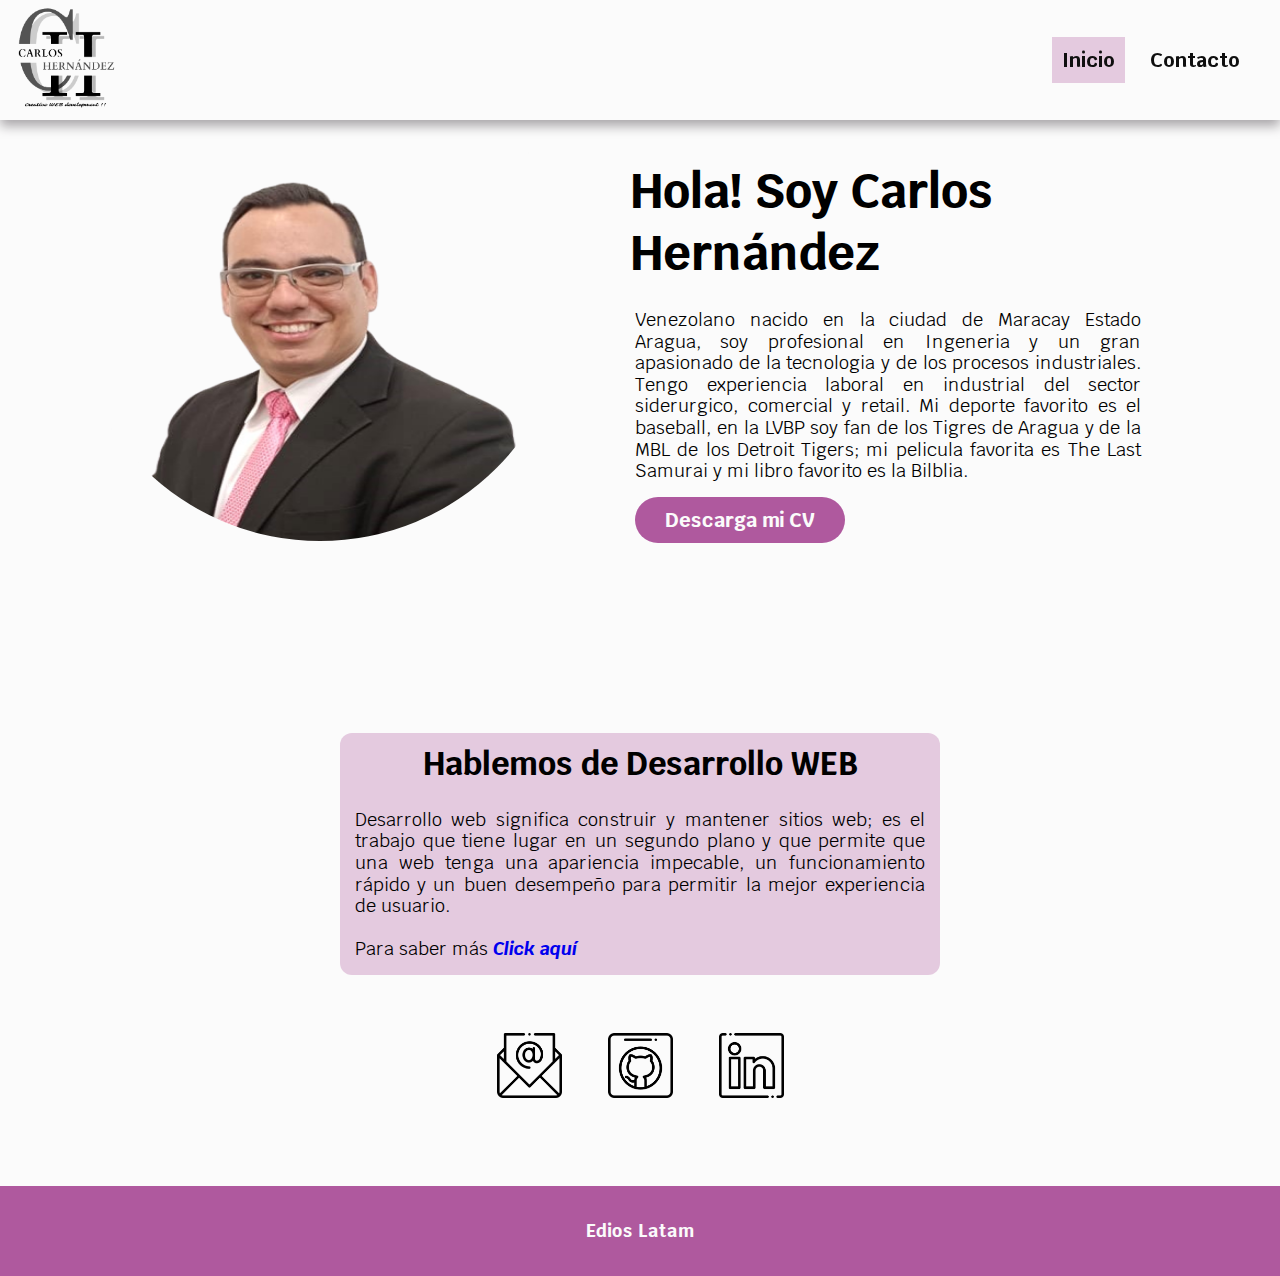
<file: index.html>
<!DOCTYPE html>
<html lang="en">
<head>
    <meta charset="UTF-8">
    <meta http-equiv="X-UA-Compatible" content="IE=edge">
    <meta name="viewport" content="width=device-width, initial-scale=1.0">
    <title>Carlos Hernandez</title>
    <link href="https://fonts.googleapis.com/css2?family=Krub:wght@400;700&display=swap" rel="stylesheet"> 
    <link rel="preload" href="css/style.css" as="style">
    <link rel="stylesheet" href="css/style.css">
    
</head>
<body>
    <hearder class="header">

        <a href="index.html"><img src="img/logo_carlos2.1..png"alt="logo_carlos" class="logo"></a>
                     
        <nav>
            <ul>
                <lin class="navbar">
                    <a href="index.html" class="navbar-link">Inicio</a>
                    <a href="Contacto.html" class="navbar-link">Contacto</a>
                </li>
            </ul>
            
        </nav>
    </hearder>

    <main class="contairner_principal">
            <div class="container_main">
               <div class="container_foto">
                    <div class="foto">
                        <img src="img/foto_carlos.png" alt="foto_carlos" class="foto_main">
                    </div>
                        <div class="container_section-boton">
                            <section class="main">
                                <h1>Hola! Soy Carlos Hernández</h1>
                                <p>Venezolano nacido en la ciudad de Maracay Estado Aragua, soy profesional en Ingeneria y un gran apasionado de la tecnologia y de los procesos industriales. Tengo experiencia laboral en industrial del sector siderurgico, comercial y retail. Mi deporte favorito es el baseball, en la LVBP soy fan de los Tigres de Aragua y de la MBL de los Detroit Tigers; mi pelicula favorita es The Last Samurai y mi libro favorito es la Bilblia. 
                                    </p>
                            </section>
                        
                            <div class="boton">
                                <a href="document/CV_Carlos_Hernandez_2023 (2) (1).pdf" class="boton-link">Descarga mi CV</a>
                            </div>
                        </div>
                </div>
                   
                <section class="main2">
                    <h2>Hablemos de Desarrollo WEB</h2>
                    <p>Desarrollo web significa construir y mantener sitios web; es el trabajo que tiene lugar en un segundo plano y que permite que una web tenga una apariencia impecable, un funcionamiento rápido y un buen desempeño para permitir la mejor experiencia de usuario. <br><br> Para saber más <a href="https://blog.openclassrooms.com/es/2017/09/11/que-es-el-desarrollo-web/"><span>Click aquí</span></a>
                    </p>
                </section>
            </div>
        
            <nav class="container_icono">
                <ul>
                    <li>
                        <a href="mailto:carloshernandezduran17@gmail.com">
                            <img src="img/mail.png" alt="" class="icono-link  ">
                        </a>
                        <a href="https://github.com/">
                            <img src="img/github.png" alt="" class="icono-link green-bg">
                        </a>
                        <a href="https://www.linkedin.com/">
                            <img src="img/linkedin.png" alt="" class="icono-link blue-bg">
                        </a>
                    </li>
                </ul>
            </nav>
    </main>

    <footer class="finpag">
        <p>Edios Latam</p>
    </footer>       
</body>
<script src="JS/Main.js"></script>
</html>
</file>
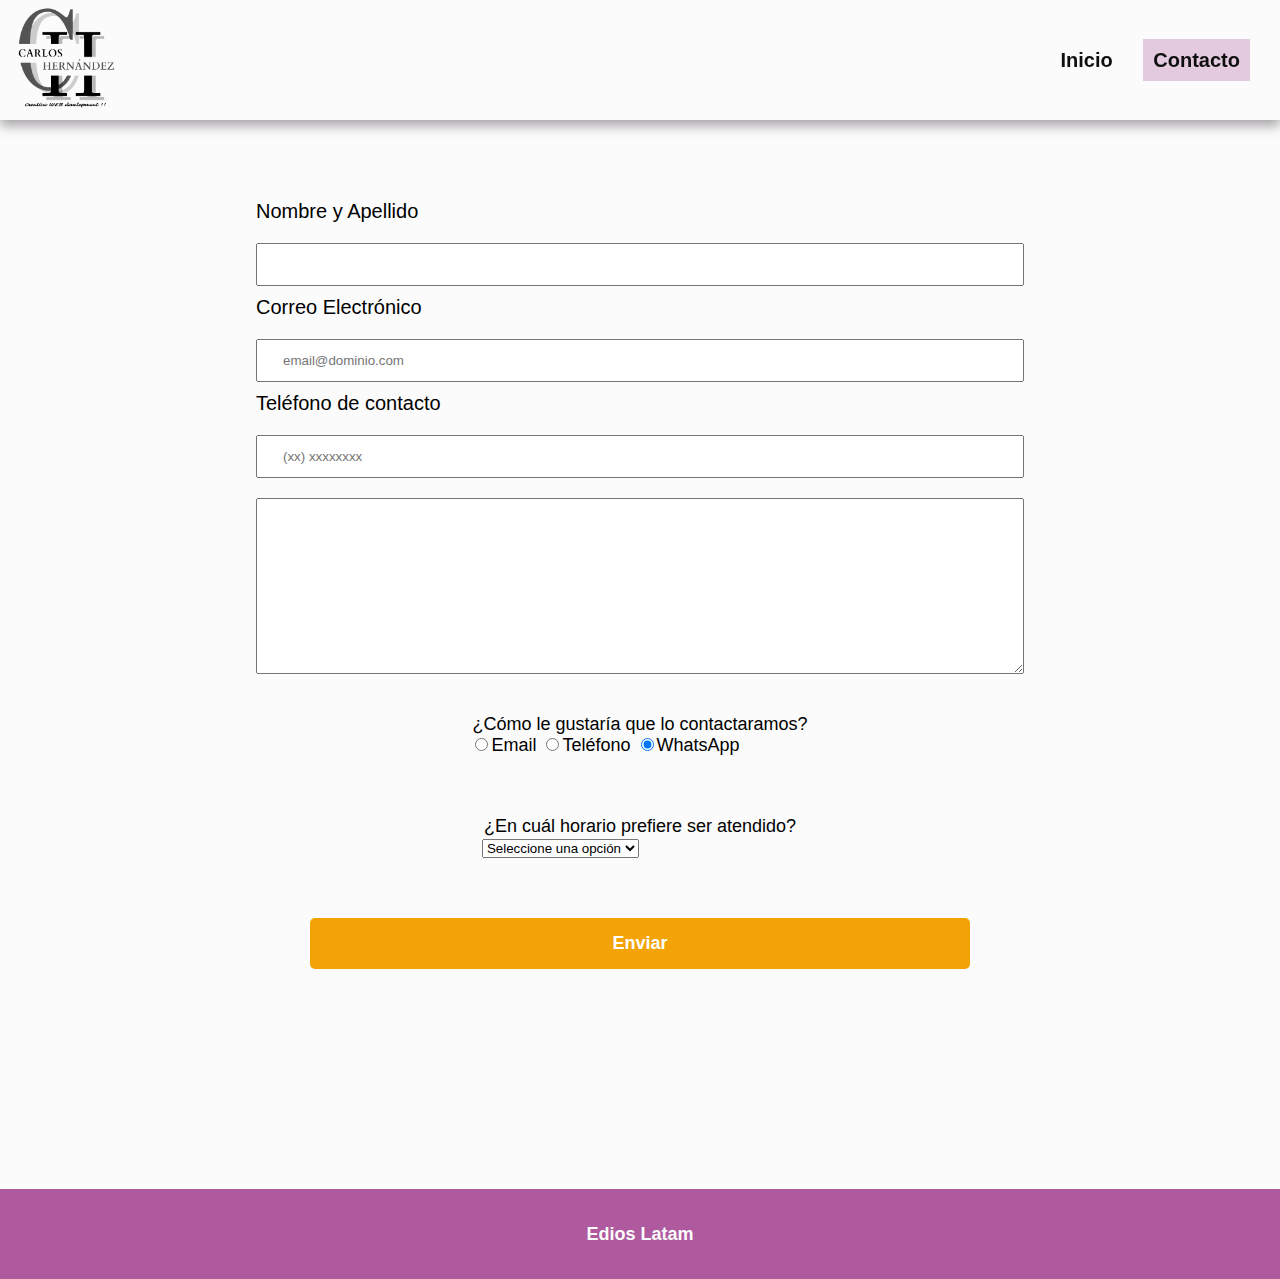
<file: Contacto.html>
<!DOCTYPE html>
<html lang="en">
<head>
    <meta charset="UTF-8">
    <meta http-equiv="X-UA-Compatible" content="IE=edge">
    <meta name="viewport" content="width=device-width, initial-scale=1.0">
    <title>Carlos Hernández contacto</title>
    <link rel="stylesheet" href="css/style.css">
</head>
<body>
    <header class="header">

        <a href="index.html"><img src="img/logo_carlos2.1..png"alt="logo_carlos" class="logo"></a>
                     
        <nav class="navbar">
            <ul>
                <li>
                    <a href="index.html" class="navbar-link">Inicio</a>
                    <a href="Contacto.html" class="navbar-link">Contacto</a>
                </li>
            </ul>
            
        </nav>
    </header> 
    
    <main class="construccion">
        <div class="container_form">
        <form >
            <label for="nombres y apellidos">Nombre y Apellido</label>
            <input type="text" id="nombres y apellidos" class="input-principal" required>

            <label for="correo electronico">Correo Electrónico</label>
            <input type="email" id="correo electronico" class="input-principal" required placeholder="email@dominio.com">

            <label for="telefono">Teléfono de contacto</label>
            <input type="tel" id="telefono" class="input-principal" required placeholder="(xx) xxxxxxxx">
            
            <label for="mensaje"></label>
            <textarea name="" id="mensaje" cols="70" rows="10" class="input-principal"></textarea>
        </div>
            <fieldset class="medios_contacto">
                <legend>¿Cómo le gustaría que lo contactaramos?</legend>
                <label for="radio-email"><input type="radio" name="contacto" value="Email" id="radio-email">Email</label>             
                <label for="radio-telefono"><input type="radio" name="contacto" value="Teléfono" id="radio-telefono">Teléfono</label>
                <label for="radio-WhatsApp"><input type="radio" name="contacto" value="WhatsApp" id="radio-WhatsAap" checked>WhatsApp</label>
            </fieldset>
            <fieldset class="horario_contacto">
                <legend>¿En cuál horario prefiere ser atendido?</legend>
                <select>
                    <option>Seleccione una opción</option>
                    <option>Mañana</option>
                    <option>Tarde</option>
                    <option>Noche</option>
                </select>
            </fieldset>
        </form>
        
        <input type="submit" value="Enviar" class="boton_enviar">
        


    </main>
    
    <footer class="finpag">
        <p>Edios Latam</p>
    </footer>     
</body>
<script src="JS/Main.js"></script>
</html>
</file>
<file: css/style.css>
:root{
    --oscuro: #0f0f0f;
    --primario: #fbfbfb; 
    --secundario:#af599e;
    --alterno: rgba(175, 89, 158, 0.3);
}

html {
    box-sizing: border-box;
    font-size: 62.5%;
}
*, *:before, *:after {
    box-sizing: inherit;
}
body {
    background-color: var(--primario);
    font-size: 1.8rem;
    font-family: 'Krub', sans-serif;
    margin: 0;
}
main{
    max-width: 120rem;
}

ul {
    list-style: none;
    padding: 0;
}

a {
    text-decoration: none;
}

span{
    font-size: 1.8rem;
    font-style: italic;
    font-weight: 700;
}

.newcolor {
    background-color: rgba(175, 89, 158, 0.3)
}

.header {
    background-color: #fbfbfb;
    display: flex;
    justify-content: space-between;
    align-items: center;
    margin-right: 5rem;
    box-shadow: 0px 6px 11px 0px rgba(168,165,168,1);
    position: fixed;    
    left: 0;
    top: 0;
    width: 100%;
    height: 9rem;
}


.logo{
    padding-top: 0.5rem;
    padding-left: 1.5rem;
    height: 9rem;
    width: 9rem;
}
.navbar {
    display: flex ;
    justify-content: center;
    align-items: center;
    font-size: 1.6rem;
    font-weight: bold;
    padding-right: 1.5rem;
}

.navbar u li {
    display: inline-block;
    margin: 0 5px;
    width: 5rem;
    height: 5rem;
    text-align: center;
}

.navbar-link {
    padding: 1rem;
    margin-right: 1.5rem;
    text-decoration: none;
    color: var(--oscuro);
}

/*.navbar-link:hover {
    background: var(--alterno);
    transition: background-color 0.6s;
    
}*/


/*style main -- foto*/
.foto {
    display: flex;
    justify-content: center;
    align-items: center;
}
.foto_main {
    background-color: #fbfbfb;
    padding: 0;
    height: 40rem;
    width: 40rem;
    border-radius: 20rem;
}

/* style manin -- Sections*/

.main {
    padding: 0;
    margin: 1rem 1rem;
    display: flex;
    flex-direction: column;
    justify-content: center;
}

.main p {
    font-size: 1.8rem;
    text-align: justify;
    padding: 0.5rem;
    margin: 1rem 1rem;
    line-height: 1.2;
}
.main h1 {
    margin: 1rem 1rem;
    text-align: center;
    font-size: 3.6rem;
}

.main2 {
    background-color: var(--alterno);
    padding: 0;
    margin: 10rem 1rem 0 1rem;
    display: flex;
    flex-direction: column;
    justify-content: center;
    border-radius: 1.2rem;
}

.main2 p {
    
    font-size: 1.8rem;
    text-align: justify;
    padding: .5rem;
    margin: 1rem 1rem;
    line-height: 1.2;
}


.main2 h2 {
    
    margin: 1rem 1rem;
    text-align: center;
    font-size: 2.8rem;
}

.boton {
    padding: 0;
    text-align: center;
    margin-bottom: 5rem;
}
.boton-link {
    background-color:#af599e;
    padding: 1rem 3rem;
    border-radius: 3rem;
    text-decoration: none;
    font-size: 2rem;
    color: var(--primario);
    font-weight: bold;
}

/* Style Iconos*/
.container_icono {
    margin-bottom: 5rem;
    display: flex;
    justify-content: center;
    align-items: center;
}
.container_icono ul li {
    display: flex;
    justify-content: center;
    align-items:center
}

.container_icono ul li a {
    margin: 1rem 1rem;
    padding: 0 .8rem;
}
 .icono-link {
    height: 5rem;
    width: 5rem;
    margin: 0.5rem;
 }


/* style footer*/
.finpag {
    background-color: var(--secundario);
    display: flex;
    align-items: center;
    justify-content: center;
    color: var(--primario);
    font-size: 1.8rem;
    font-weight: bold;
    height: 9rem;
}




/* Style for desktop*/

@media (min-width:1048px){
      
    .header {
        background-color: #fbfbfb;
        display: flex;
        justify-content: space-between;
        align-items: center;
        margin-right: 5rem;
        box-shadow: 0px 6px 11px 0px rgba(168,165,168,1);
        position: fixed;    
        left: 0;
        top: 0;
        width: 100%;
        height: 12rem;
    }
       
    .logo{
        padding-top: 0.5rem;
        padding-left: 1.5rem;
        height: 12rem;
        width: 12rem;
    }
    .navbar {
        display: flex ;
        justify-content: center;
        align-items: center;
        font-size: 2rem;
        font-weight: bold;
        padding-right: 1.5rem;
    }
        
    .contairner_principal {
        margin: 0 auto;
    }
    .main {
        margin-top: 15rem;
        width: 80%;
        height: 90%;
        margin-left: 5rem;
    }
    .main h1 {
        margin: 1rem 1rem;
        text-align:start;
        font-size: 48px;
    }
    .container_foto{
        display: flex;
        align-items: center;
        justify-content: center;
    }
    .container_section-boton{
        display: flex;
        flex-direction: column;
        align-items: start;   
    }

    .boton {
        margin-left: 6.5rem;
    }

    .foto {
        margin-left: 3rem;
    }

    .main2 {
       background-color: var(--alterno);
       max-width: 50%;
       margin: 15rem auto 2.5rem auto;
       
    }
    .main2 h2 {
    
        margin: 1rem 1rem;
        text-align: center;
        font-size: 32px;
    }
    .foto_main {
        background-color: #fbfbfb;
        padding: 0;
        height: 50rem;
        width: 50rem;
        border-radius: 30rem;
    }
    .icono-link {
        height: 6.5rem;
        width: 6.5rem;
        margin: 0.5rem;
     }
}



/* estilos para contactos */

form label, form legend {
    display: block;
    font-size: 20px;
    margin: 0 0 20px;
    
}

.construccion {
    display: flex;
    flex-direction: column;
    align-items: center;
    justify-content:center ;
    margin: 20rem auto ;

}

.input-principal{
    display: block;
    margin: 0   auto;
    padding: 12px 25px;
    width: 95vw; 
    margin-bottom: 10px;
}


.medios_contacto {
    margin: 30px 0;
    border: none;
    padding: 0;
}

.horario_contacto {
    margin-top: 30px;
    border: none;
    padding: 0;
}

.boton_enviar {
    width: 55%;
    margin-top: 30px;
    padding: 15px 0;
    font-size: 18px;
    font-weight: bold;
    background-color: #f3a305;
    color: #ffffff;
    border-radius: 5px;
    border: none;
    transition: 1s all;
    cursor: pointer ;

}
.boton_enviar:hover {
    background-color: rgb(3, 159, 89);
    transform: scale(1.1);
}

@media (min-width:1280px) {
    .construccion {
        display: flex;
        justify-content: center;
        align-items: center;
        
    }
    .boton_enviar {
        margin: 20px 0; 
        
    }
    .horario_contacto {
        margin-bottom: 40px;
    }
    .input-principal{
        width: 60vw;
        margin-bottom: 10px;
        
    }
 }
</file>
